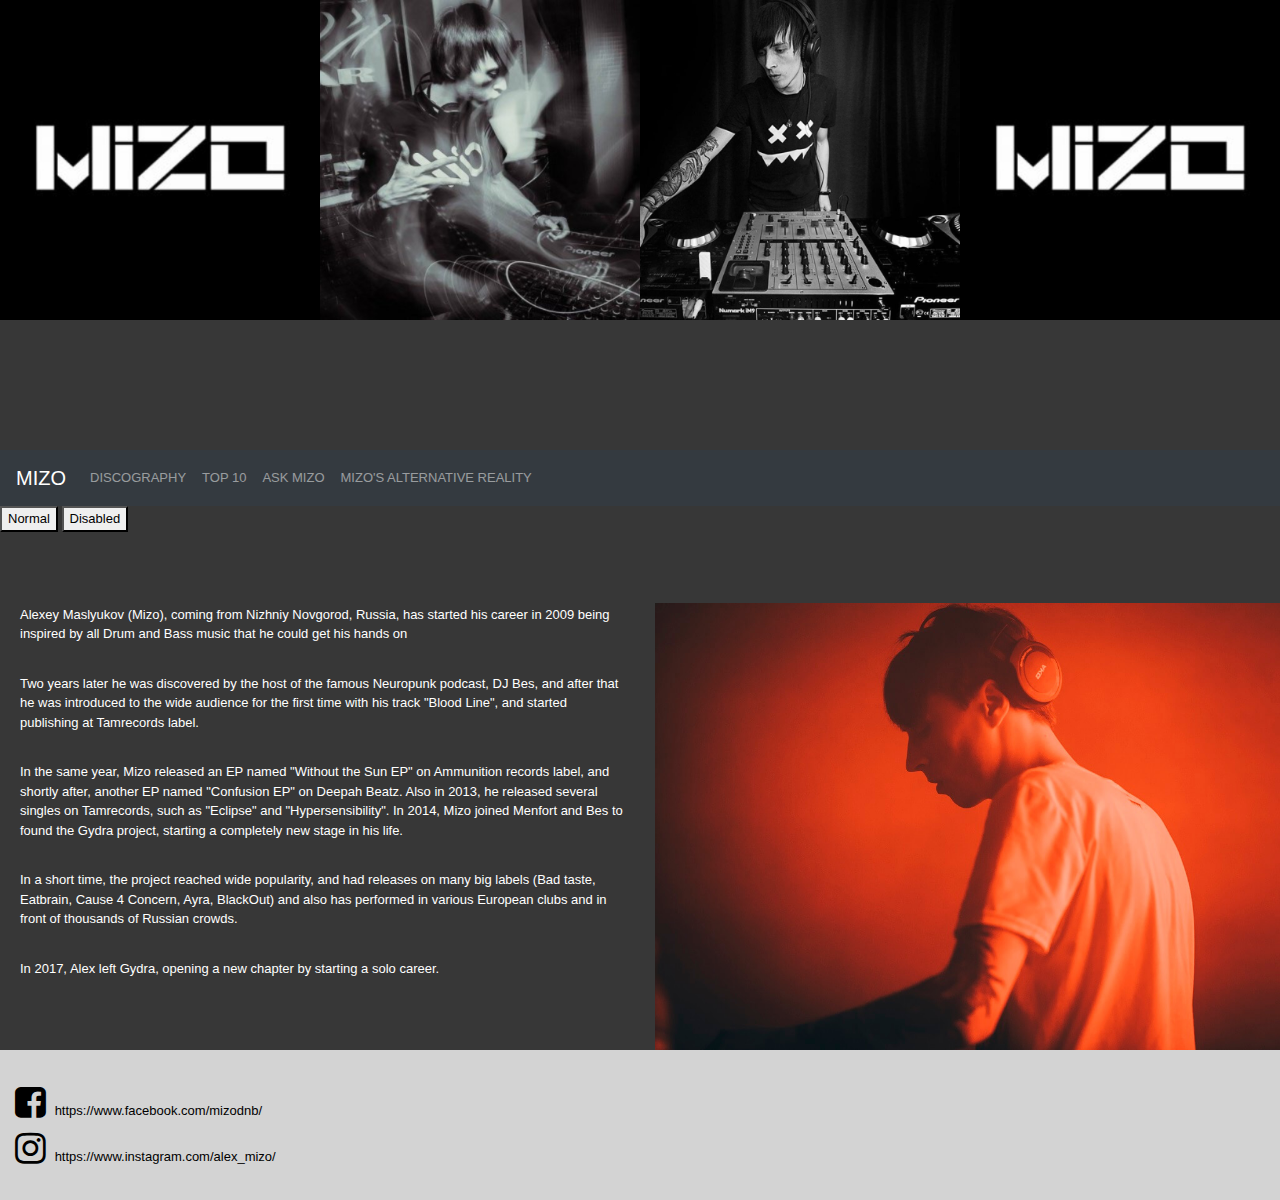
<file: index.html>
<!DOCTYPE html>
<html lang="en">
<head>
<title>MIZO</title>
<meta charset="UTF-8">
<meta name="viewport" content="width=device-width, initial-scale=1, shrink-to-fit=no">
<link rel="stylesheet" href="https://cdnjs.cloudflare.com/ajax/libs/font-awesome/4.7.0/css/font-awesome.min.css">
<link rel="stylesheet" href="https://stackpath.bootstrapcdn.com/bootstrap/4.3.1/css/bootstrap.min.css" integrity="sha384-ggOyR0iXCbMQv3Xipma34MD+dH/1fQ784/j6cY/iJTQUOhcWr7x9JvoRxT2MZw1T" crossorigin="anonymous">
<link rel="stylesheet"  type="text/css" title="normal" href="default.css" >
<link rel="stylesheet"  type="text/css" title="disabled" href="disabled.css" >

<script src="https://code.jquery.com/jquery-3.3.1.slim.min.js" integrity="sha384-q8i/X+965DzO0rT7abK41JStQIAqVgRVzpbzo5smXKp4YfRvH+8abtTE1Pi6jizo" crossorigin="anonymous"></script>
<script src="https://cdnjs.cloudflare.com/ajax/libs/popper.js/1.14.7/umd/popper.min.js" integrity="sha384-UO2eT0CpHqdSJQ6hJty5KVphtPhzWj9WO1clHTMGa3JDZwrnQq4sF86dIHNDz0W1" crossorigin="anonymous"></script>
<script src="https://stackpath.bootstrapcdn.com/bootstrap/4.3.1/js/bootstrap.min.js" integrity="sha384-JjSmVgyd0p3pXB1rRibZUAYoIIy6OrQ6VrjIEaFf/nJGzIxFDsf4x0xIM+B07jRM" crossorigin="anonymous"></script>
<script>
var style_cookie_name = "style" ;
var style_cookie_duration = 30 ;
var style_domain = "thesitewizard.com" ;

// *** END OF CUSTOMISABLE SECTION ***
// You do not need to customise anything below this line

function switch_style ( css_title )
{
// You may use this script on your site free of charge provided
// you do not remove this notice or the URL below. Script from
// https://www.thesitewizard.com/javascripts/change-style-sheets.shtml
  var i, link_tag ;
  for (i = 0, link_tag = document.getElementsByTagName("link") ;
    i < link_tag.length ; i++ ) {
    if ((link_tag[i].rel.indexOf( "stylesheet" ) != -1) &&
      link_tag[i].title) {
      link_tag[i].disabled = true ;
      if (link_tag[i].title == css_title) {
        link_tag[i].disabled = false ;
      }
    }
    set_cookie( style_cookie_name, css_title,
      style_cookie_duration, style_domain );
  }
}
function set_style_from_cookie()
{
  var css_title = get_cookie( style_cookie_name );
  if (css_title.length) {
    switch_style( css_title );
  }
}
function set_cookie ( cookie_name, cookie_value,
    lifespan_in_days, valid_domain )
{
    // https://www.thesitewizard.com/javascripts/cookies.shtml
    var domain_string = valid_domain ?
                       ("; domain=" + valid_domain) : '' ;
    document.cookie = cookie_name +
                       "=" + encodeURIComponent( cookie_value ) +
                       "; max-age=" + 60 * 60 *
                       24 * lifespan_in_days +
                       "; path=/" + domain_string ;
}
function get_cookie ( cookie_name )
{
    // https://www.thesitewizard.com/javascripts/cookies.shtml
	var cookie_string = document.cookie ;
	if (cookie_string.length != 0) {
		var cookie_array = cookie_string.split( '; ' );
		for (i = 0 ; i < cookie_array.length ; i++) {
			cookie_value = cookie_array[i].match ( cookie_name + '=(.*)' );
			if (cookie_value != null) {
				return decodeURIComponent ( cookie_value[1] ) ;
			}
		}
	}
	return '' ;
}
</script>
</head>
<body>

<header class="bgimg">
</header>

<nav class="navbar navbar-expand-lg navbar-dark bg-dark">
  <a class="navbar-brand" href="index.html">MIZO</a>
  <button class="navbar-toggler" type="button" data-toggle="collapse" data-target="#navbarNavAltMarkup" aria-controls="navbarNavAltMarkup" aria-expanded="false" aria-label="Toggle navigation">
    <span class="navbar-toggler-icon"></span>
  </button>
  <div class="collapse navbar-collapse" id="navbarNavAltMarkup">
    <div class="navbar-nav">
      <a class="nav-item nav-link" href="discography.html">DISCOGRAPHY</a>
      <a class="nav-item nav-link" href="top10.html">TOP 10</a>
	  <a class="nav-item nav-link" href="askmizo.html">ASK MIZO</a>
	  <a class="nav-item nav-link" href="alternative.html">MIZO'S ALTERNATIVE REALITY</a>
    </div>
  </div>
</nav>

<button type="button" onclick="switch_style('normal');return false;" name="theme" value="Normal theme" id="normal">Normal</button>
<button type="button" onclick="switch_style('disabled');return false;" name="theme" value="Disabled Theme" id="disabled">Disabled</button>


<div class="row">

<div class="col-lg-6 col-md-6 col-sm-12 col-xs-12">
<p class="text">Alexey Maslyukov (Mizo), coming from Nizhniy Novgorod, Russia, has started his career in 2009 being inspired by all Drum and Bass music that he could get his hands on</p>
 <p class="text">Two years later he was discovered by the host of the famous Neuropunk podcast, DJ Bes, and after that he was introduced to the wide audience for the first time with his track "Blood Line", and started publishing at Tamrecords label.</p>
 <p class="text">In the same year, Mizo released an EP named "Without the Sun EP" on Ammunition records label, and shortly after, another EP named "Confusion EP" on Deepah Beatz. Also in 2013, he released several singles on Tamrecords, such as "Eclipse" and "Hypersensibility". In 2014, Mizo joined Menfort and Bes to found the Gydra project, starting a completely new stage in his life.</p>
 <p class="text">In a short time, the project reached wide popularity, and had releases on many big labels (Bad taste, Eatbrain, Cause 4 Concern, Ayra, BlackOut) and also has performed in various European clubs and in front of thousands of Russian crowds.</p>
 <p class="text">In 2017, Alex left Gydra, opening a new chapter by starting a solo career.</p>
</div>

<div class="col-lg-6 col-md-6 col-sm-12 col-xs-12">
<a href="kép4.html"><img class="image" src="kép4.jpg" alt="Alexey Maslyukov (Mizo)" > </img></a>
 </div>
 </div>

<footer class="light">

<p class="links">
<br>
<i class="fa fa-facebook-square"></i> 
<a href="https://www.facebook.com/mizodnb/" target="_blank" > https://www.facebook.com/mizodnb/</a> 
</br>
<i class="fa fa-instagram"></i> 
<a href="https://www.instagram.com/alex_mizo/" target="_blank" > https://www.instagram.com/alex_mizo/</a> 

</p>

 </footer>

</body>
</html>
</file>
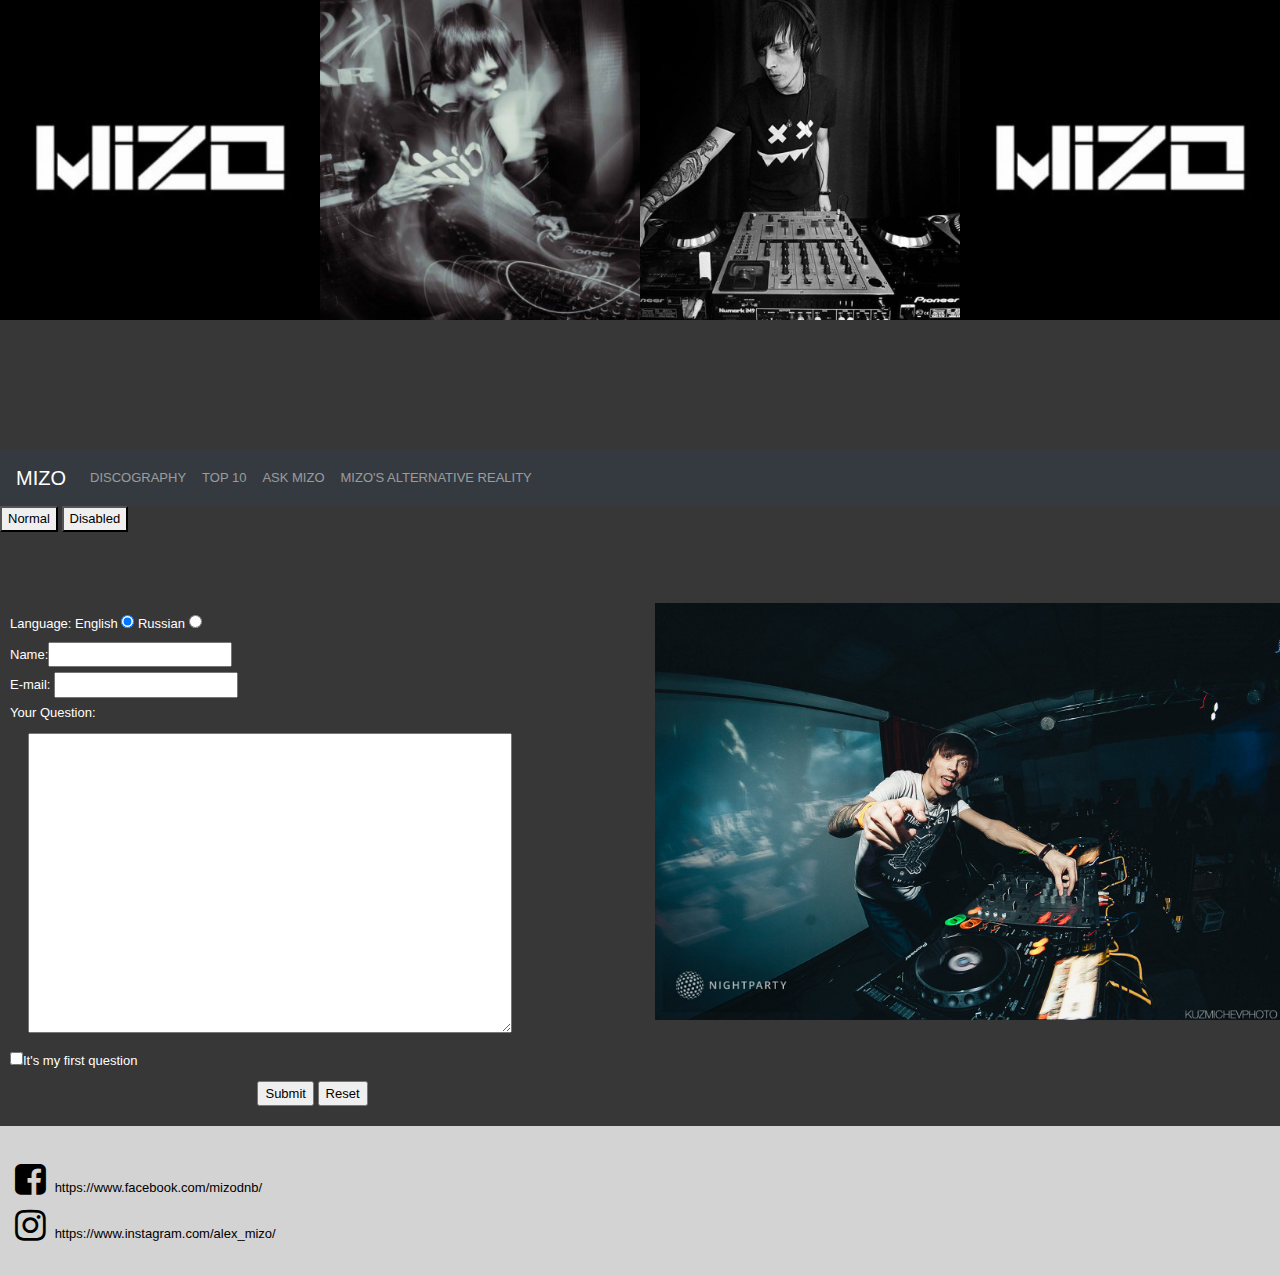
<file: askmizo.html>
<!DOCTYPE html PUBLIC "-//W3C//DTD XHTML 1.0 Transitional//EN"
"http://www.w3.org/TR/xhtml1/DTD/xhtml1-transitional.dtd">
<html lang="en">
<head>
<title>MIZO</title>
<meta charset="UTF-8">
<meta name="viewport" content="width=device-width, initial-scale=1, shrink-to-fit=no">
<link rel="stylesheet" href="https://cdnjs.cloudflare.com/ajax/libs/font-awesome/4.7.0/css/font-awesome.min.css">
<link rel="stylesheet" href="https://stackpath.bootstrapcdn.com/bootstrap/4.3.1/css/bootstrap.min.css" integrity="sha384-ggOyR0iXCbMQv3Xipma34MD+dH/1fQ784/j6cY/iJTQUOhcWr7x9JvoRxT2MZw1T" crossorigin="anonymous">
<link rel="stylesheet"  type="text/css" title="normal" href="default.css" >
<link rel="stylesheet"  type="text/css" title="disabled"href="disabled.css" >
<html xmlns="http://www.w3.org/1999/xhtml">
<script src="https://code.jquery.com/jquery-3.3.1.slim.min.js" integrity="sha384-q8i/X+965DzO0rT7abK41JStQIAqVgRVzpbzo5smXKp4YfRvH+8abtTE1Pi6jizo" crossorigin="anonymous"></script>
<script src="https://cdnjs.cloudflare.com/ajax/libs/popper.js/1.14.7/umd/popper.min.js" integrity="sha384-UO2eT0CpHqdSJQ6hJty5KVphtPhzWj9WO1clHTMGa3JDZwrnQq4sF86dIHNDz0W1" crossorigin="anonymous"></script>
<script src="https://stackpath.bootstrapcdn.com/bootstrap/4.3.1/js/bootstrap.min.js" integrity="sha384-JjSmVgyd0p3pXB1rRibZUAYoIIy6OrQ6VrjIEaFf/nJGzIxFDsf4x0xIM+B07jRM" crossorigin="anonymous"></script>
<script>
var style_cookie_name = "style" ;
var style_cookie_duration = 30 ;
var style_domain = "thesitewizard.com" ;

// *** END OF CUSTOMISABLE SECTION ***
// You do not need to customise anything below this line

function switch_style ( css_title )
{
// You may use this script on your site free of charge provided
// you do not remove this notice or the URL below. Script from
// https://www.thesitewizard.com/javascripts/change-style-sheets.shtml
  var i, link_tag ;
  for (i = 0, link_tag = document.getElementsByTagName("link") ;
    i < link_tag.length ; i++ ) {
    if ((link_tag[i].rel.indexOf( "stylesheet" ) != -1) &&
      link_tag[i].title) {
      link_tag[i].disabled = true ;
      if (link_tag[i].title == css_title) {
        link_tag[i].disabled = false ;
      }
    }
    set_cookie( style_cookie_name, css_title,
      style_cookie_duration, style_domain );
  }
}
function set_style_from_cookie()
{
  var css_title = get_cookie( style_cookie_name );
  if (css_title.length) {
    switch_style( css_title );
  }
}
function set_cookie ( cookie_name, cookie_value,
    lifespan_in_days, valid_domain )
{
    // https://www.thesitewizard.com/javascripts/cookies.shtml
    var domain_string = valid_domain ?
                       ("; domain=" + valid_domain) : '' ;
    document.cookie = cookie_name +
                       "=" + encodeURIComponent( cookie_value ) +
                       "; max-age=" + 60 * 60 *
                       24 * lifespan_in_days +
                       "; path=/" + domain_string ;
}
function get_cookie ( cookie_name )
{
    // https://www.thesitewizard.com/javascripts/cookies.shtml
	var cookie_string = document.cookie ;
	if (cookie_string.length != 0) {
		var cookie_array = cookie_string.split( '; ' );
		for (i = 0 ; i < cookie_array.length ; i++) {
			cookie_value = cookie_array[i].match ( cookie_name + '=(.*)' );
			if (cookie_value != null) {
				return decodeURIComponent ( cookie_value[1] ) ;
			}
		}
	}
	return '' ;
}
</script>
</head>
<head>
  <title>Title of document</title>
</head>

<body>
  <header class="bgimg">
</header>

<nav class="navbar navbar-expand-lg navbar-dark bg-dark">
  <a class="navbar-brand" href="index.html">MIZO</a>
  <button class="navbar-toggler" type="button" data-toggle="collapse" data-target="#navbarNavAltMarkup" aria-controls="navbarNavAltMarkup" aria-expanded="false" aria-label="Toggle navigation">
    <span class="navbar-toggler-icon"></span>
  </button>
  <div class="collapse navbar-collapse" id="navbarNavAltMarkup">
    <div class="navbar-nav">
      <a class="nav-item nav-link" href="discography.html">DISCOGRAPHY</a>
      <a class="nav-item nav-link" href="top10.html">TOP 10</a>
	  <a class="nav-item nav-link" href="askmizo.html">ASK MIZO</a>
	  <a class="nav-item nav-link" href="alternative.html">MIZO'S ALTERNATIVE REALITY</a>
      </div>
  </div>
</nav>

<button type="button" onclick="switch_style('normal');return false;" name="theme" value="Normal theme" id="normal">Normal</button>
<button type="button" onclick="switch_style('disabled');return false;" name="theme" value="Disabled Theme" id="disabled">Disabled</button>
<div class="row">

<div class="col-lg-6 col-md-6 col-sm-12 col-xs-12">
<form action="mailto:evelinjurinovics22@gmail.com">
<br>
<label for="Language"> Language: </label> 
<label for="English"> English </label>
<input type='radio' checked='checked' name='test' id='r1' /> 
<label for="Russian"> Russian </label>   
<input type='radio' name='test' id='r2' />

<br>
<label for="name"> Name: </label><input type="text" name="name" max-length="256" />
<br><label for="e-mail"> E-mail: </label> <input type="text" name="e-mail" max-length="256"  />
<br><label for="question"> Your Question: </label>

<textarea class="question" max-length="2500"> 

</textarea>
<div>
<input type="checkbox" name="firstquestion" value="It's my first question" />It's my first question
</div>
<div class="buttons">
<input type="submit" value="Submit"onclick="alert('Your question have sent to Mizo!')"/>


<input type="reset" value="Reset"/>
</div>
</form>
</div>


<div class="col-lg-6 col-md-6 col-sm-12 col-xs-12">

<a href="kép5.html"><img class="image" src="kép5.jpg" alt="Mizo" href="kép5.html" ></img></a>
 </div>
 </div>
</div>
<footer class="light">

<p class="links">
<br>
<i class="fa fa-facebook-square"></i> 
<a href="https://www.facebook.com/mizodnb/" target="_blank" > https://www.facebook.com/mizodnb/</a> 
<br>



<i class="fa fa-instagram"></i> 
<a href="https://www.instagram.com/alex_mizo/" target="_blank" > https://www.instagram.com/alex_mizo/</a> 

</p>

 </footer>

</body>
</html>
</file>
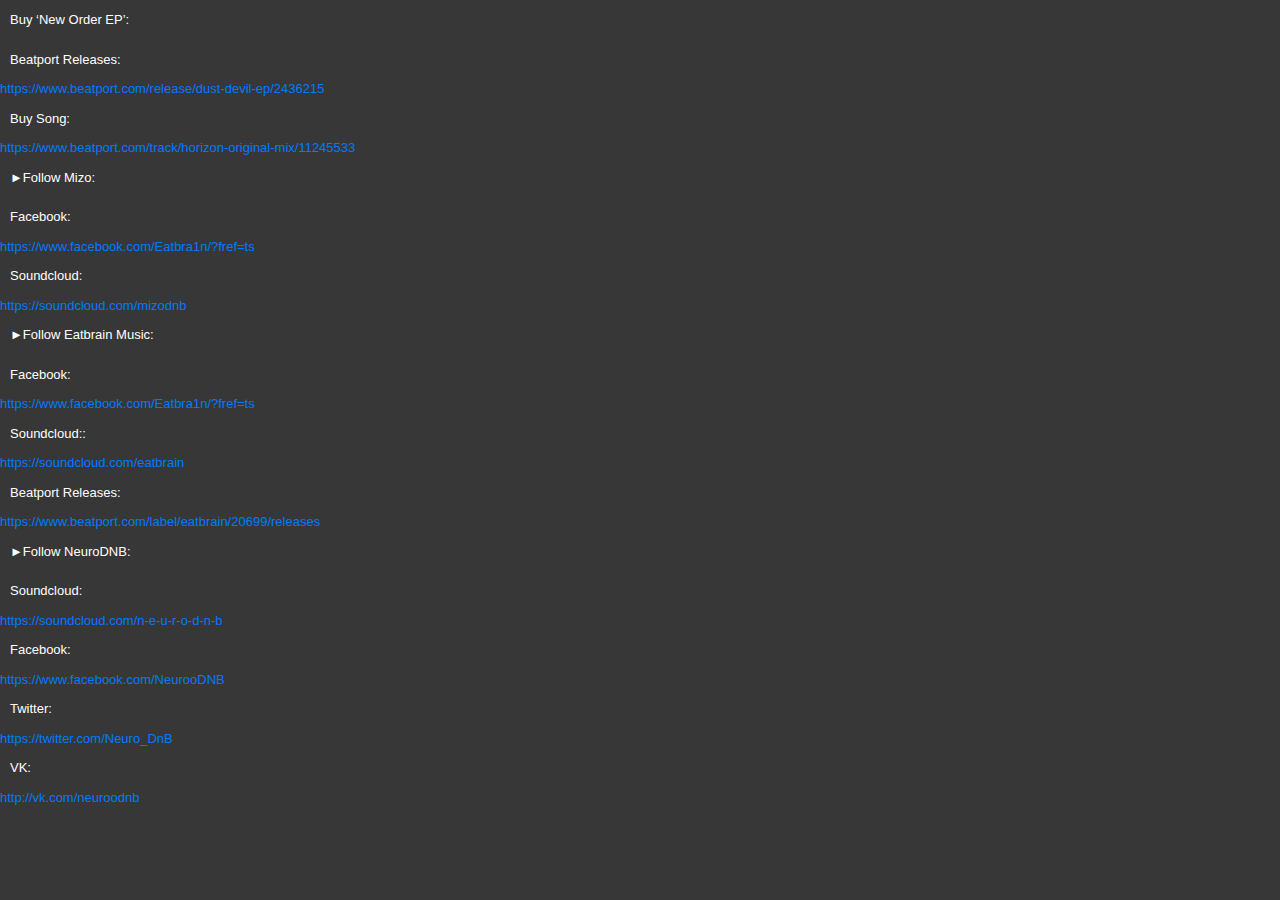
<file: details.html>
<!DOCTYPE html>
<html lang="en">
<title>MIZO</title>
<meta charset="UTF-8">
<meta name="viewport" content="width=device-width, initial-scale=1, shrink-to-fit=no">
<link rel="stylesheet" href="https://cdnjs.cloudflare.com/ajax/libs/font-awesome/4.7.0/css/font-awesome.min.css">
<link rel="stylesheet" href="https://stackpath.bootstrapcdn.com/bootstrap/4.3.1/css/bootstrap.min.css" integrity="sha384-ggOyR0iXCbMQv3Xipma34MD+dH/1fQ784/j6cY/iJTQUOhcWr7x9JvoRxT2MZw1T" crossorigin="anonymous">
<link rel="stylesheet" href="default.css">

<body>
<p class="links">Buy ‘New Order EP’:</p>
<p class="links">Beatport Releases:</p><a href="https://www.beatport.com/release/dust-devil-ep/2436215"  target="_blank" >https://www.beatport.com/release/dust-devil-ep/2436215 </a>
<p class="links">Buy Song:</p><a href="https://www.beatport.com/track/horizon-original-mix/11245533" target="_blank" >https://www.beatport.com/track/horizon-original-mix/11245533 </a>
<p class="links">►Follow Mizo:</p>
<p class="links">Facebook:</p><a href="https://www.facebook.com/Eatbra1n/?fref=ts"  target="_blank" >https://www.facebook.com/Eatbra1n/?fref=ts </a>
<p class="links">Soundcloud:</p><a href="https://soundcloud.com/mizodnb"  target="_blank" >https://soundcloud.com/mizodnb </a>
<p class="links">►Follow Eatbrain Music:</p>

<p class="links">Facebook: </p><a href="https://www.facebook.com/Eatbra1n/?fref=ts"  target="_blank" >https://www.facebook.com/Eatbra1n/?fref=ts </a>
<p class="links">Soundcloud:: </p><a href="https://soundcloud.com/eatbrain"  target="_blank" >https://soundcloud.com/eatbrain </a>
<p class="links">Beatport Releases: </p><a href="https://www.beatport.com/label/eatbrain/20699/releases"  target="_blank" >https://www.beatport.com/label/eatbrain/20699/releases </a>
<p class="links">►Follow NeuroDNB: </p>
<p class="links">Soundcloud:</p><a href="https://soundcloud.com/n-e-u-r-o-d-n-b"  target="_blank" >https://soundcloud.com/n-e-u-r-o-d-n-b </a>
<p class="links">Facebook:</p><a href="https://www.facebook.com/NeurooDNB"  target="_blank" >https://www.facebook.com/NeurooDNB </a>
<p class="links">Twitter: </p><a href="https://twitter.com/Neuro_DnB"  target="_blank" >https://twitter.com/Neuro_DnB </a>
<p class="links">VK: </p><a href="http://vk.com/neuroodnb"  target="_blank" >http://vk.com/neuroodnb </a>
</body>
<script src="https://code.jquery.com/jquery-3.3.1.slim.min.js" integrity="sha384-q8i/X+965DzO0rT7abK41JStQIAqVgRVzpbzo5smXKp4YfRvH+8abtTE1Pi6jizo" crossorigin="anonymous"></script>
<script src="https://cdnjs.cloudflare.com/ajax/libs/popper.js/1.14.7/umd/popper.min.js" integrity="sha384-UO2eT0CpHqdSJQ6hJty5KVphtPhzWj9WO1clHTMGa3JDZwrnQq4sF86dIHNDz0W1" crossorigin="anonymous"></script>
<script src="https://stackpath.bootstrapcdn.com/bootstrap/4.3.1/js/bootstrap.min.js" integrity="sha384-JjSmVgyd0p3pXB1rRibZUAYoIIy6OrQ6VrjIEaFf/nJGzIxFDsf4x0xIM+B07jRM" crossorigin="anonymous"></script>
</html>
</file>
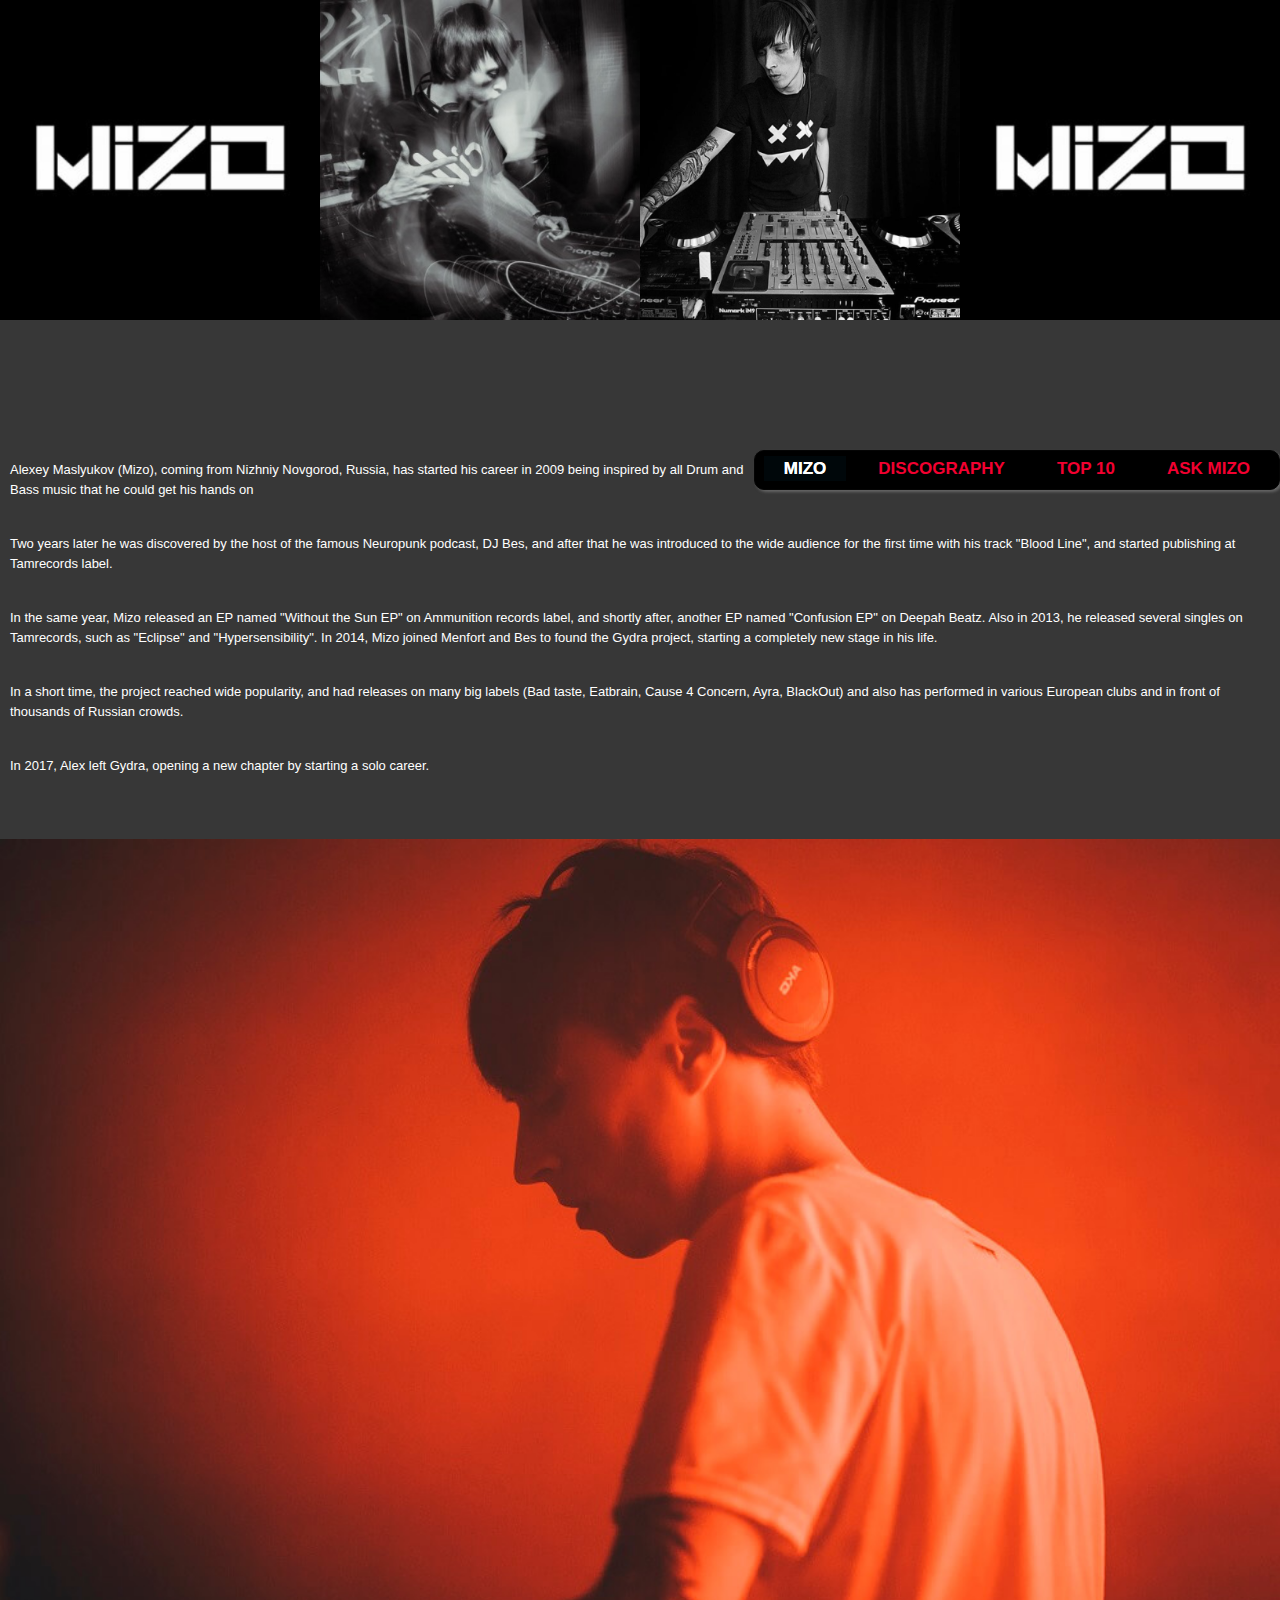
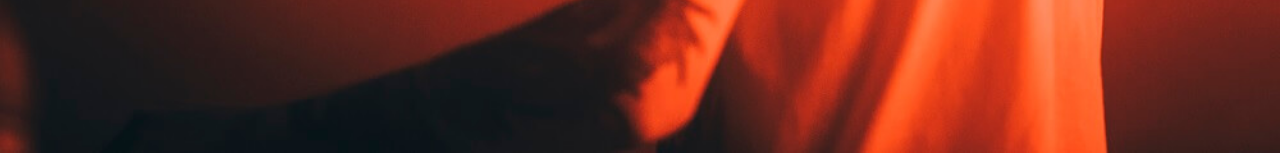
<file: mizo.html>
<!DOCTYPE html>
<html>
<title>MIZO</title>
<meta charset="UTF-8">
<link rel="stylesheet" href="https://stackpath.bootstrapcdn.com/bootstrap/4.3.1/css/bootstrap.min.css" integrity="sha384-ggOyR0iXCbMQv3Xipma34MD+dH/1fQ784/j6cY/iJTQUOhcWr7x9JvoRxT2MZw1T" crossorigin="anonymous">
<meta name="viewport" content="width=device-width, initial-scale=1">
<link rel="stylesheet" href="https://www.w3schools.com/w3css/4/w3.css">
<link rel="stylesheet" href="https://fonts.googleapis.com/css?family=Inconsolata">
<link rel="stylesheet" href="menu.css">
<link rel="stylesheet" href="default.css">
<body>

<header class="bgimg w3-display-container w3-grayscale-min" id="home">
</header>

<ul id="menu-bar">
 <li class="active"><a href="mizo.html">MIZO</a></li>
 <li><a href="discography.html">DISCOGRAPHY</a>
  </li>
 <li><a href="top10.html">TOP 10</a>
 </li>
 <li><a href="askmizo.html">ASK MIZO</a></li>
</ul>


<!-- MIZO Container -->



<div id="wrapper">
<div id="content">
<p>Alexey Maslyukov (Mizo), coming from Nizhniy Novgorod, Russia, has started his career in 2009 being inspired by all Drum and Bass music that he could get his hands on</p>
 <p>Two years later he was discovered by the host of the famous Neuropunk podcast, DJ Bes, and after that he was introduced to the wide audience for the first time with his track "Blood Line", and started publishing at Tamrecords label.</p>
 <p>In the same year, Mizo released an EP named "Without the Sun EP" on Ammunition records label, and shortly after, another EP named "Confusion EP" on Deepah Beatz. Also in 2013, he released several singles on Tamrecords, such as "Eclipse" and "Hypersensibility". In 2014, Mizo joined Menfort and Bes to found the Gydra project, starting a completely new stage in his life.</p>
 <p>In a short time, the project reached wide popularity, and had releases on many big labels (Bad taste, Eatbrain, Cause 4 Concern, Ayra, BlackOut) and also has performed in various European clubs and in front of thousands of Russian crowds.</p>
 <p>In 2017, Alex left Gydra, opening a new chapter by starting a solo career.</p></div>
<div>

<a href="kép4.html"><img class="image" src="kép4.jpg" href="kép4.html"></a>

 </div>
</div>
</body>
</html>
</file>
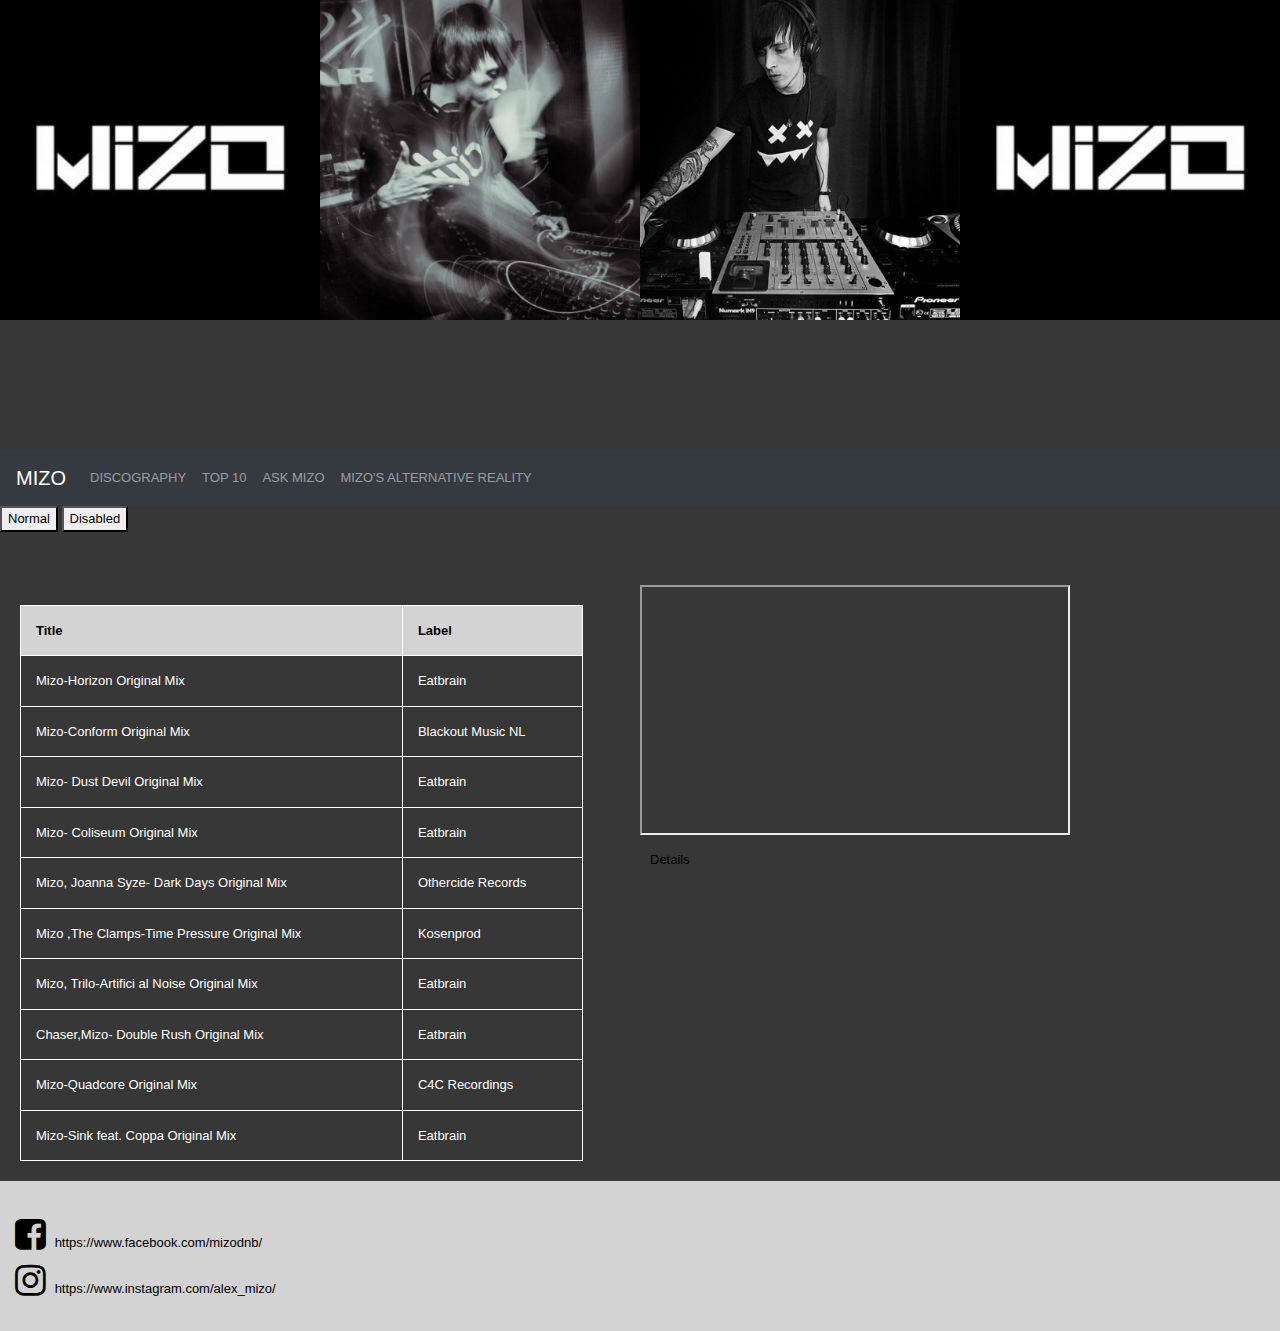
<file: top10.html>
<!DOCTYPE html>
<html lang="en">
<head>
<title>MIZO</title>
<meta charset="UTF-8">
<meta name="viewport" content="width=device-width, initial-scale=1, shrink-to-fit=no">
<link rel="stylesheet" href="https://cdnjs.cloudflare.com/ajax/libs/font-awesome/4.7.0/css/font-awesome.min.css">
<link rel="stylesheet" href="https://stackpath.bootstrapcdn.com/bootstrap/4.3.1/css/bootstrap.min.css" integrity="sha384-ggOyR0iXCbMQv3Xipma34MD+dH/1fQ784/j6cY/iJTQUOhcWr7x9JvoRxT2MZw1T" crossorigin="anonymous">
<link rel="stylesheet"  type="text/css" title="normal" href="default.css" >
<link rel="stylesheet"  type="text/css" title="disabled" href="disabled.css" >
<script src="https://code.jquery.com/jquery-3.3.1.slim.min.js" integrity="sha384-q8i/X+965DzO0rT7abK41JStQIAqVgRVzpbzo5smXKp4YfRvH+8abtTE1Pi6jizo" crossorigin="anonymous"></script>
<script src="https://cdnjs.cloudflare.com/ajax/libs/popper.js/1.14.7/umd/popper.min.js" integrity="sha384-UO2eT0CpHqdSJQ6hJty5KVphtPhzWj9WO1clHTMGa3JDZwrnQq4sF86dIHNDz0W1" crossorigin="anonymous"></script>
<script src="https://stackpath.bootstrapcdn.com/bootstrap/4.3.1/js/bootstrap.min.js" integrity="sha384-JjSmVgyd0p3pXB1rRibZUAYoIIy6OrQ6VrjIEaFf/nJGzIxFDsf4x0xIM+B07jRM" crossorigin="anonymous"></script>
<script>
var style_cookie_name = "style" ;
var style_cookie_duration = 30 ;
var style_domain = "thesitewizard.com" ;

// *** END OF CUSTOMISABLE SECTION ***
// You do not need to customise anything below this line

function switch_style ( css_title )
{
// You may use this script on your site free of charge provided
// you do not remove this notice or the URL below. Script from
// https://www.thesitewizard.com/javascripts/change-style-sheets.shtml
  var i, link_tag ;
  for (i = 0, link_tag = document.getElementsByTagName("link") ;
    i < link_tag.length ; i++ ) {
    if ((link_tag[i].rel.indexOf( "stylesheet" ) != -1) &&
      link_tag[i].title) {
      link_tag[i].disabled = true ;
      if (link_tag[i].title == css_title) {
        link_tag[i].disabled = false ;
      }
    }
    set_cookie( style_cookie_name, css_title,
      style_cookie_duration, style_domain );
  }
}
function set_style_from_cookie()
{
  var css_title = get_cookie( style_cookie_name );
  if (css_title.length) {
    switch_style( css_title );
  }
}
function set_cookie ( cookie_name, cookie_value,
    lifespan_in_days, valid_domain )
{
    // https://www.thesitewizard.com/javascripts/cookies.shtml
    var domain_string = valid_domain ?
                       ("; domain=" + valid_domain) : '' ;
    document.cookie = cookie_name +
                       "=" + encodeURIComponent( cookie_value ) +
                       "; max-age=" + 60 * 60 *
                       24 * lifespan_in_days +
                       "; path=/" + domain_string ;
}
function get_cookie ( cookie_name )
{
    // https://www.thesitewizard.com/javascripts/cookies.shtml
	var cookie_string = document.cookie ;
	if (cookie_string.length != 0) {
		var cookie_array = cookie_string.split( '; ' );
		for (i = 0 ; i < cookie_array.length ; i++) {
			cookie_value = cookie_array[i].match ( cookie_name + '=(.*)' );
			if (cookie_value != null) {
				return decodeURIComponent ( cookie_value[1] ) ;
			}
		}
	}
	return '' ;
}
</script>
</head>
<body>

<header class="bgimg">
</header>

<nav class="navbar navbar-expand-lg navbar-dark bg-dark">
  <a class="navbar-brand" href="index.html">MIZO</a>
  <button class="navbar-toggler" type="button" data-toggle="collapse" data-target="#navbarNavAltMarkup" aria-controls="navbarNavAltMarkup" aria-expanded="false" aria-label="Toggle navigation">
    <span class="navbar-toggler-icon"></span>
  </button>
  <div class="collapse navbar-collapse" id="navbarNavAltMarkup">
    <div class="navbar-nav">
      <a class="nav-item nav-link" href="discography.html">DISCOGRAPHY</a>
      <a class="nav-item nav-link" href="top10.html">TOP 10</a>
	  <a class="nav-item nav-link" href="askmizo.html">ASK MIZO</a>
	  <a class="nav-item nav-link" href="alternative.html">MIZO'S ALTERNATIVE REALITY</a>
    </div>
  </div>
</nav>

<button type="button" onclick="switch_style('normal');return false;" name="theme" value="Normal theme" id="normal">Normal</button>
<button type="button" onclick="switch_style('disabled');return false;" name="theme" value="Disabled Theme" id="disabled">Disabled</button>
<div class="row">

<div class="col-lg-6 col-md-6 col-sm-12 col-xs-12">
<table>

  <tr>
    <th>Title</th>
    <th>Label</th>
  </tr>
  <tr>
    <td>Mizo-Horizon Original Mix</td>
    <td>Eatbrain</td>
  </tr>
  <tr>
    <td>Mizo-Conform Original Mix</td>
    <td>Blackout Music NL</td>
  </tr>
  <tr>
    <td>Mizo- Dust Devil Original Mix</td>
    <td>Eatbrain</td>
  </tr>
  <tr>
    <td>Mizo- Coliseum Original Mix</td>
    <td>Eatbrain</td>
  </tr>
  <tr>
    <td>Mizo, Joanna Syze- Dark Days Original Mix</td>
    <td>Othercide Records</td>
  </tr>
  <tr>
    <td>Mizo ,The Clamps-Time Pressure Original Mix</td>
    <td>Kosenprod</td>
  </tr>
  <tr>
    <td>Mizo, Trilo-Artifici al Noise Original Mix</td>
    <td>Eatbrain</td>
  </tr>
  <tr>
    <td>Chaser,Mizo- Double Rush Original Mix</td>
    <td>Eatbrain</td>
  </tr>
  <tr>
    <td>Mizo-Quadcore Original Mix</td>
    <td>C4C Recordings</td>
  </tr>
  <tr>
    <td>Mizo-Sink feat. Coppa Original Mix</td>
    <td>Eatbrain</td>
  </tr>
</table>
</div>

<div>
<iframe width="430" height="250"  src="https://www.youtube.com/embed/JTUqqjA9248" >
</iframe>
<p class="links">
<a href="details.html" target="_blank" > Details</a>
</p>
</div>
</div>

 
 
<footer class="light">

<p class="links">
<br>
<i class="fa fa-facebook-square"></i> 
<a href="https://www.facebook.com/mizodnb/" target="_blank" > https://www.facebook.com/mizodnb/</a> 
<br>



<i class="fa fa-instagram"></i> 
<a href="https://www.instagram.com/alex_mizo/" target="_blank" > https://www.instagram.com/alex_mizo/</a> 

</p>
</footer>

</body>


</html>
</file>
<file: default.css>
body, html {
  height: 100%;
  font-family: "Inconsolata", sans-serif, arial;
}

.bgimg {
  background-repeat:no-repeat;
  background-position:top;
  background-image: url("background.jpg");
  background-size: 100%;
  height:50%;
  max-height:100%;
}


body{
background-color: #373737;
font-family: Verdana, Arial, Helvetica,courier-new ;
    font-size: 13px;
    color:#FFFFFF

}
p {
    padding: 10px;
}

img.image{
width:100%;
height:auto;

margin-top:3%;

}


.video{
position: relative;
width: 100%;
height: auto;
margin:10px;
}
.container{
margin: 10px;
margin-right:10px;
}

.text{
position:relative;
width: 100%;
height: auto;
margin: 10px;
font-size:100%
}
.row{
padding-top:50px;
}

.light{
background-color:lightgray;
display:block;
height: 150px;
width:100%;

}
.fa{
font-size:36px;
color: black;
padding:5px;
}
.links a:link {color:black}
.links a:visited {color:orange}
.links a:hover {color:red}

.links{
  display: block;

  margin:0;

}
th {
  display: table-cell;
  vertical-align: inherit;
  font-weight: bold;
  text-align: center;
  color:black;
  background-color:lightgray;
}

table, td, th {  
  border: 1px solid white;
  text-align: left;
}

table {
  margin:20px;
  border-collapse: collapse;
  width: 90%;
}

th, td {
padding: 15px;
}

  details {

  text-align: center;
  
}
.cap{
	text-align:center;
}

.question{
	
	margin:3%;
	width:80%;
	height:300px;
	margin-top:3px;
}
.row{
 margin-top:3px;	
}

p.myform{
padding:3px;
}

.buttons{
	text-align:center;
	padding:10px;
	
}

form {
 padding:10px;
}

.video{
max-width:300px;
}

.caption{
	text-align:center;
}
</file>
<file: disabled.css>
body, html {
  height: 100%;
  font-family: "Inconsolata", sans-serif, arial;
}

.bgimg {
  background-repeat:no-repeat;
  background-position:top;
  background-image: url("background.jpg");
  background-size: 100%;
  height:50%;
  max-height:100%;
}


body{
background-color: #FFFFFF;
font-family: Verdana, Arial, Helvetica,courier-new ;
    font-size: 26px;
    color:#000000

}
p {
    padding: 10px;
}

img.image{
width:100%;
height:auto;

margin-top:3%;

}


.video{
position: relative;
width: 100%;
height: auto;
margin:10px;
}
.container{
margin: 10px;
margin-right:10px;
}

.text{
position:relative;
width: 100%;
height: auto;
margin: 10px;
font-size:100%
}
.row{
padding-top:50px;
}

.light{
background-color:lightgray;
display:block;
height: 150px;
width:100%;

}
.fa{
font-size:36px;
color: black;
padding:5px;
}
.links a:link {color:black}
.links a:visited {color:orange}
.links a:hover {color:red}

.links{
  display: block;

  margin:0;

}
th {
  display: table-cell;
  vertical-align: inherit;
  font-weight: bold;
  text-align: center;
  color:black;
  background-color:lightgray;
}

table, td, th {  
  border: 1px solid white;
  text-align: left;
}

table {
  margin:20px;
  border-collapse: collapse;
  width: 90%;
}

th, td {
padding: 15px;
}

  details {

  text-align: center;
  
}
.cap{
	text-align:center;
}

.question{
	margin:3%;
	width:80%;
	height:300px;
	margin-top:3px;
}
.row{
 margin-top:3px;	
}

p.myform{
padding:3px;
}

.buttons{
	text-align:center;
	padding:10px;
	
}

form {
 padding:10px;
}

.video{
max-width:300px;
}

.caption{
	text-align:center;
}
</file>
<file: menu.css>
#menu-bar {
  width: 800 px;
  margin: 0px 0px 0px 0px;
  padding: 5px 3px 25px 3px;
  height: 40px;
  line-height: 100%;
  border-radius: 10px;
  -webkit-border-radius: 10px;
  -moz-border-radius: 10px;
  box-shadow: 2px 2px 3px #666666;
  -webkit-box-shadow: 2px 2px 3px #666666;
  -moz-box-shadow: 2px 2px 3px #666666;
  background: #000000;
  border: solid 1px #050505;
  position:relative;
  z-index:999;
  float: right;
}
#menu-bar li {
  margin: 0px 0px 6px 0px;
  padding: 0px 6px 0px 6px;
  float: left;
  position: relative;
  list-style: none;
}
#menu-bar a {
  font-weight: bold;
  font-family: arial;
  font-style: normal;
  font-size: 17px;
  color: #F20030;
  text-decoration: none;
  display: block;
  padding: 6px 20px 6px 20px;
  margin: 0;
  margin-bottom: 6px;
  border-radius: 0px;
  -webkit-border-radius: 0px;
  -moz-border-radius: 0px;
  text-shadow: 2px 2px 3px #000000;
}
#menu-bar li ul li a {
  margin: 0;
}
#menu-bar .active a, #menu-bar li:hover > a {
  background: #00070A;
  color: #FFFFFF;
  -webkit-box-shadow: 0 1px 1px rgba(0, 0, 0, .2);
  -moz-box-shadow: 0 1px 1px rgba(0, 0, 0, .2);
  box-shadow: 0 1px 1px rgba(0, 0, 0, .2);
  text-shadow: 0px 0px 0px #FFFFFF;
}
#menu-bar ul li:hover a, #menu-bar li:hover li a {
  background: none;
  border: none;
  color: #666;
  -box-shadow: none;
  -webkit-box-shadow: none;
  -moz-box-shadow: none;
}
#menu-bar ul a:hover {
  background: #0399D4 !important;
  background: linear-gradient(top,  #04ACEC,  #0186BA) !important;
  background: -ms-linear-gradient(top,  #04ACEC,  #0186BA) !important;
  background: -webkit-gradient(linear, left top, left bottom, from(#04ACEC), to(#0186BA)) !important;
  background: -moz-linear-gradient(top,  #04ACEC,  #0186BA) !important;
  color: #FFFFFF !important;
  border-radius: 0;
  -webkit-border-radius: 0;
  -moz-border-radius: 0;
  text-shadow: 2px 2px 3px #FFFFFF;
}
#menu-bar li:hover > ul {
  display: block;
}
#menu-bar ul {
  background: #DDDDDD;
  background: linear-gradient(top,  #FFFFFF,  #CFCFCF);
  background: -ms-linear-gradient(top,  #FFFFFF,  #CFCFCF);
  background: -webkit-gradient(linear, left top, left bottom, from(#FFFFFF), to(#CFCFCF));
  background: -moz-linear-gradient(top,  #FFFFFF,  #CFCFCF);
  display: none;
  margin: 0;
  padding: 0;
  width: 185px;
  position: absolute;
  top: 30px;
  left: 0;
  border: solid 1px #B4B4B4;
  border-radius: 10px;
  -webkit-border-radius: 10px;
  -moz-border-radius: 10px;
  -webkit-box-shadow: 2px 2px 3px #222222;
  -moz-box-shadow: 2px 2px 3px #222222;
  box-shadow: 2px 2px 3px #222222;
}
#menu-bar ul li {
  float: none;
  margin: 0;
  padding: 0;
}
#menu-bar ul a {
  padding:10px 0px 10px 15px;
  color:#424242 !important;
  font-size:12px;
  font-style:normal;
  font-family:arial;
  font-weight: normal;
  text-shadow: 2px 2px 3px #FFFFFF;
}
#menu-bar ul li:first-child > a {
  border-top-left-radius: 10px;
  -webkit-border-top-left-radius: 10px;
  -moz-border-radius-topleft: 10px;
  border-top-right-radius: 10px;
  -webkit-border-top-right-radius: 10px;
  -moz-border-radius-topright: 10px;
}
#menu-bar ul li:last-child > a {
  border-bottom-left-radius: 10px;
  -webkit-border-bottom-left-radius: 10px;
  -moz-border-radius-bottomleft: 10px;
  border-bottom-right-radius: 10px;
  -webkit-border-bottom-right-radius: 10px;
  -moz-border-radius-bottomright: 10px;
}
#menu-bar:after {
  content: ".";
  display: block;
  clear: both;
  visibility: hidden;
  line-height: 0;
  height: 0;
}
#menu-bar {
  display: inline-block;
}
  html[xmlns] #menu-bar {
  display: block;
}
* html #menu-bar {
  height: 1%;
}
</file>
